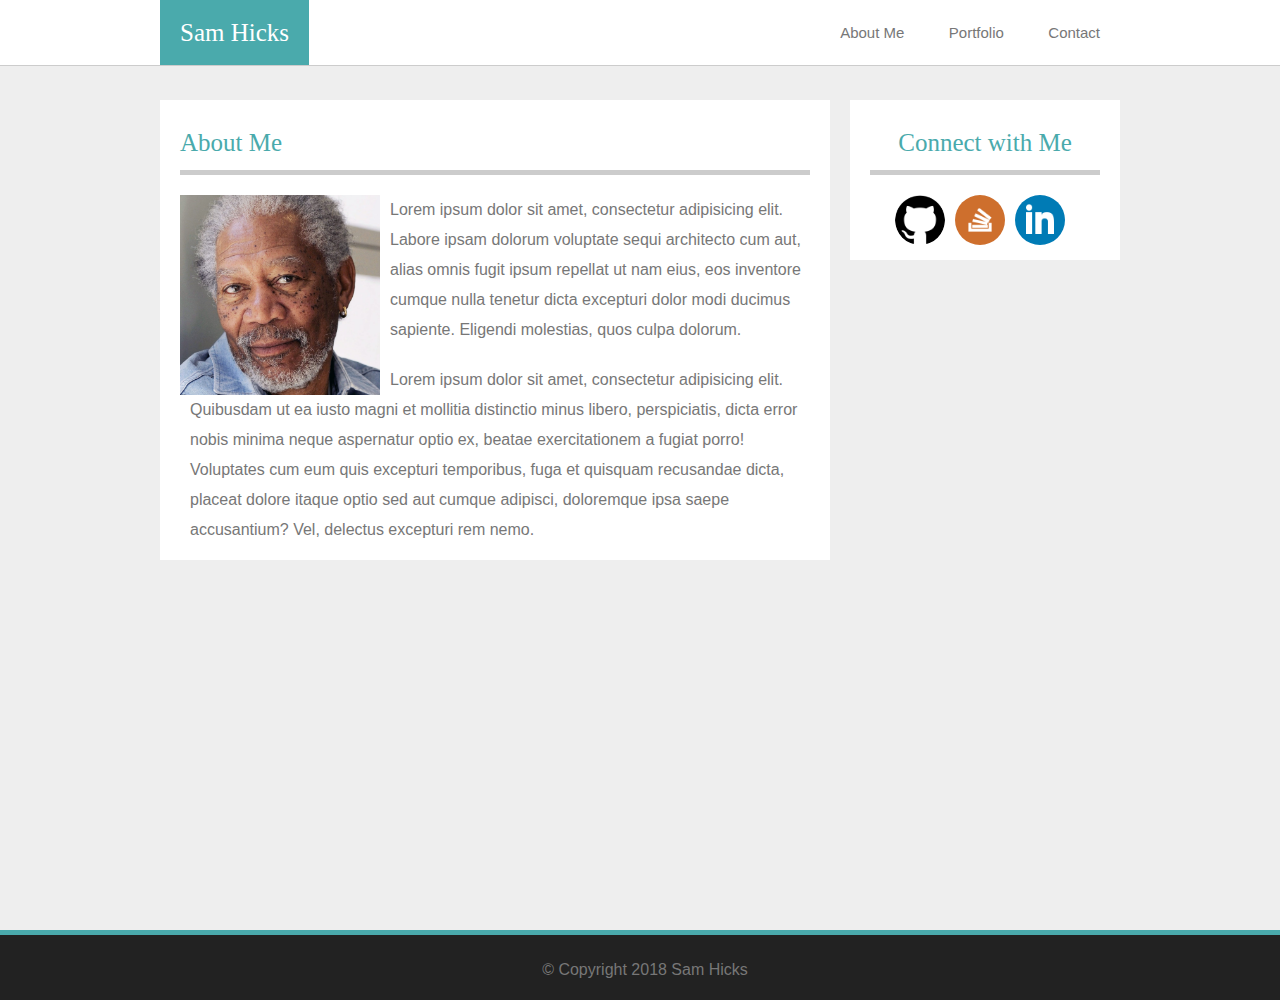
<file: index.html>
<!DOCTYPE html>
<html>

<head>
    <title>About Me</title>
    <link rel="stylesheet" href="./assets/css/reset.css" type="text/css" />
    <link rel="stylesheet" href="./assets/css/main.css" type="text/css" />
    <link rel="stylesheet" href="./assets/css/index.css" type="text/css" />
</head>

<body>
    <header>
        <div class="container">
            <div class="name-container">
                <h1>Sam Hicks</h1>
            </div>
            <nav>
                <ul>
                    <li><a href="./index.html">About Me</a></li>
                    <li><a href="./portfolio.html">Portfolio</a></li>
                    <li><a href="./contact.html">Contact</a></li>
                </ul>
            </nav>
        </div>
    </header>
    <div class="container content">
        <section>
            <h2>About Me</h2>
            <img src="./assets/images/index/morgan.jpg" alt="morgan freeman">
            <p>
                Lorem ipsum dolor sit amet, consectetur adipisicing elit. Labore ipsam dolorum voluptate sequi architecto cum aut, alias omnis fugit ipsum repellat ut nam eius, eos inventore cumque nulla tenetur dicta excepturi dolor modi ducimus sapiente. Eligendi molestias, quos culpa dolorum.
            </p>
            <p>
                Lorem ipsum dolor sit amet, consectetur adipisicing elit. Quibusdam ut ea iusto magni et mollitia distinctio minus libero, perspiciatis, dicta error nobis minima neque aspernatur optio ex, beatae exercitationem a fugiat porro! Voluptates cum eum quis excepturi temporibus, fuga et quisquam recusandae dicta, placeat dolore itaque optio sed aut cumque adipisci, doloremque ipsa saepe accusantium? Vel, delectus excepturi rem nemo.
            </p>
        </section>
        <aside>
            <h2>Connect with Me</h2>
            <ul>
                <li><a href="https://www.github.com/toatsted" target="_blank"><img class="small-logo" src="./assets/images/connect/github-logo-button.png" alt="github logo" /></a></li>
                <li><a href="https://stackoverflow.com/users/9069708/sam-hicks" target="_blank"><img class="small-logo" src="./assets/images/connect/stackoverflow-logo-button.png" alt="stack overflow logo" /></a></li>
                <li><a href="https://www.linkedin.com/in/samueljacksonhicks/" target="_blank"><img class="small-logo" src="./assets/images/connect/linkedin-logo-button.png" alt="linkedin logo" /></a></li>
            </ul>
        </aside>
    </div>
    <footer>
        <p>&copy; Copyright 2018 Sam Hicks</p>
    </footer>
</body>

</html>
</file>
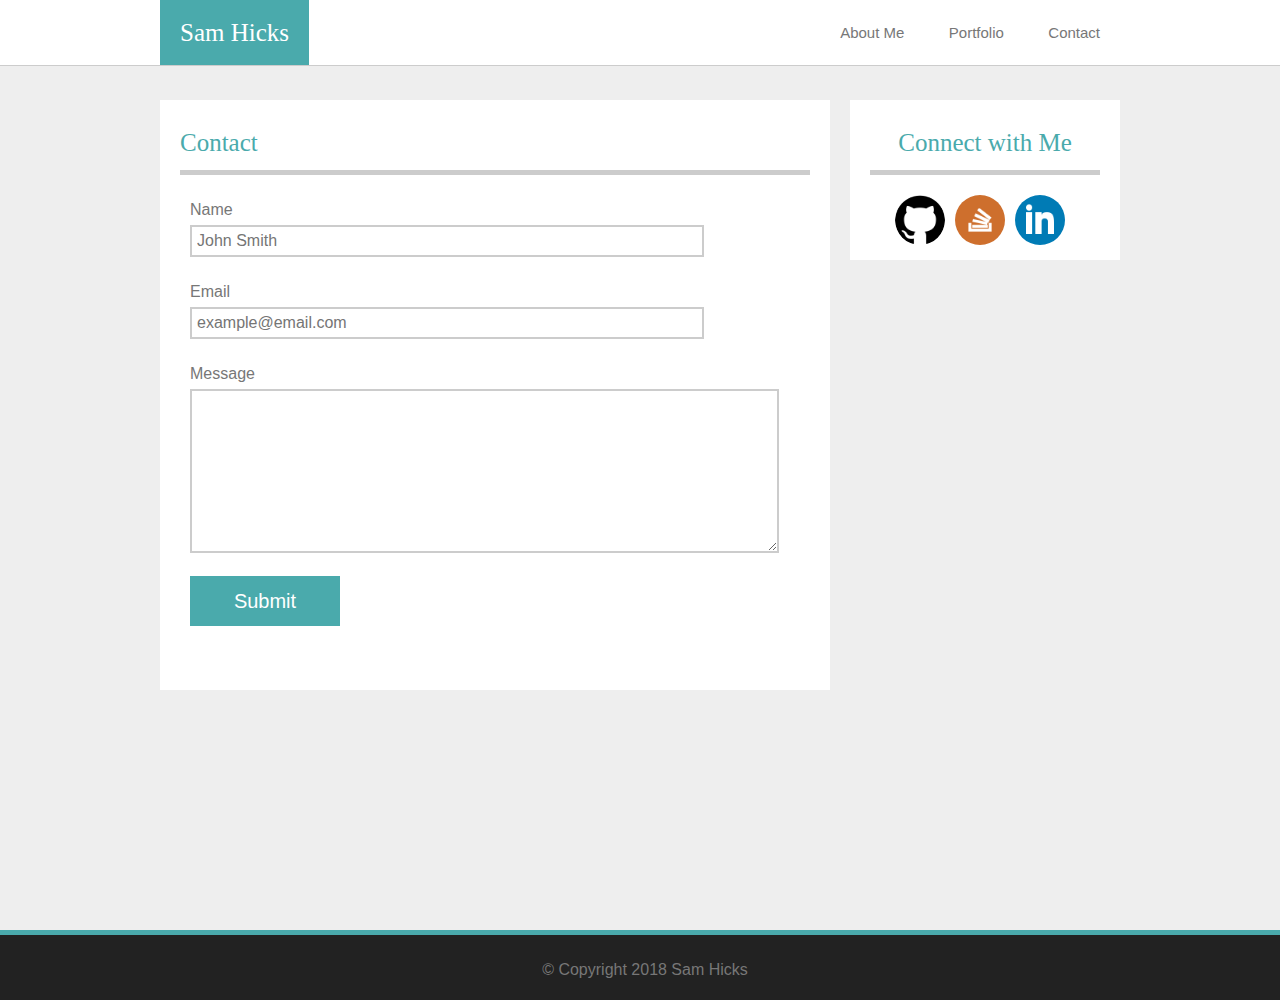
<file: contact.html>
<!DOCTYPE html>
<html>

<head>
    <title>Contact</title>
    <link rel="stylesheet" href="./assets/css/reset.css" type="text/css" />
    <link rel="stylesheet" href="./assets/css/main.css" type="text/css" />
    <link rel="stylesheet" href="./assets/css/contact.css" type="text/css" />
</head>

<body>
    <header>
        <div class="container">
            <div class="name-container">
                <h1>Sam Hicks</h1>
            </div>
            <nav>
                <ul>
                    <li><a href="./index.html">About Me</a></li>
                    <li><a href="./portfolio.html">Portfolio</a></li>
                    <li><a href="./contact.html">Contact</a></li>
                </ul>
            </nav>
        </div>
    </header>
    <div class="container content">
        <section>
            <h2>Contact</h2>
            <p>Name</p>
            <form action="#">
                <input type="text" placeholder="John Smith" />
                <p>Email</p>
                <input type="text" placeholder="example@email.com" />
                <p>Message</p>
                <textarea name="Message Box" cols="70" rows="10"></textarea>
                <input type="submit">
            </form>
        </section>
        <aside>
            <h2 class="connect-with-me">Connect with Me</h2>
            <ul>
                <li><a href="https://www.github.com/toatsted" target="_blank"><img class="small-logo" src="./assets/images/connect/github-logo-button.png" alt="github logo" /></a></li>
                <li><a href="https://stackoverflow.com/users/9069708/sam-hicks" target="_blank"><img class="small-logo" src="./assets/images/connect/stackoverflow-logo-button.png" alt="stack overflow logo" /></a></li>
                <li><a href="https://www.linkedin.com/in/samueljacksonhicks/" target="_blank"><img class="small-logo" src="./assets/images/connect/linkedin-logo-button.png" alt="linkedin logo" /></a></li>
            </ul>
        </aside>
    </div>
    <footer>
        <p>&copy; Copyright 2018 Sam Hicks</p>
    </footer>
</body>

</html>
</file>
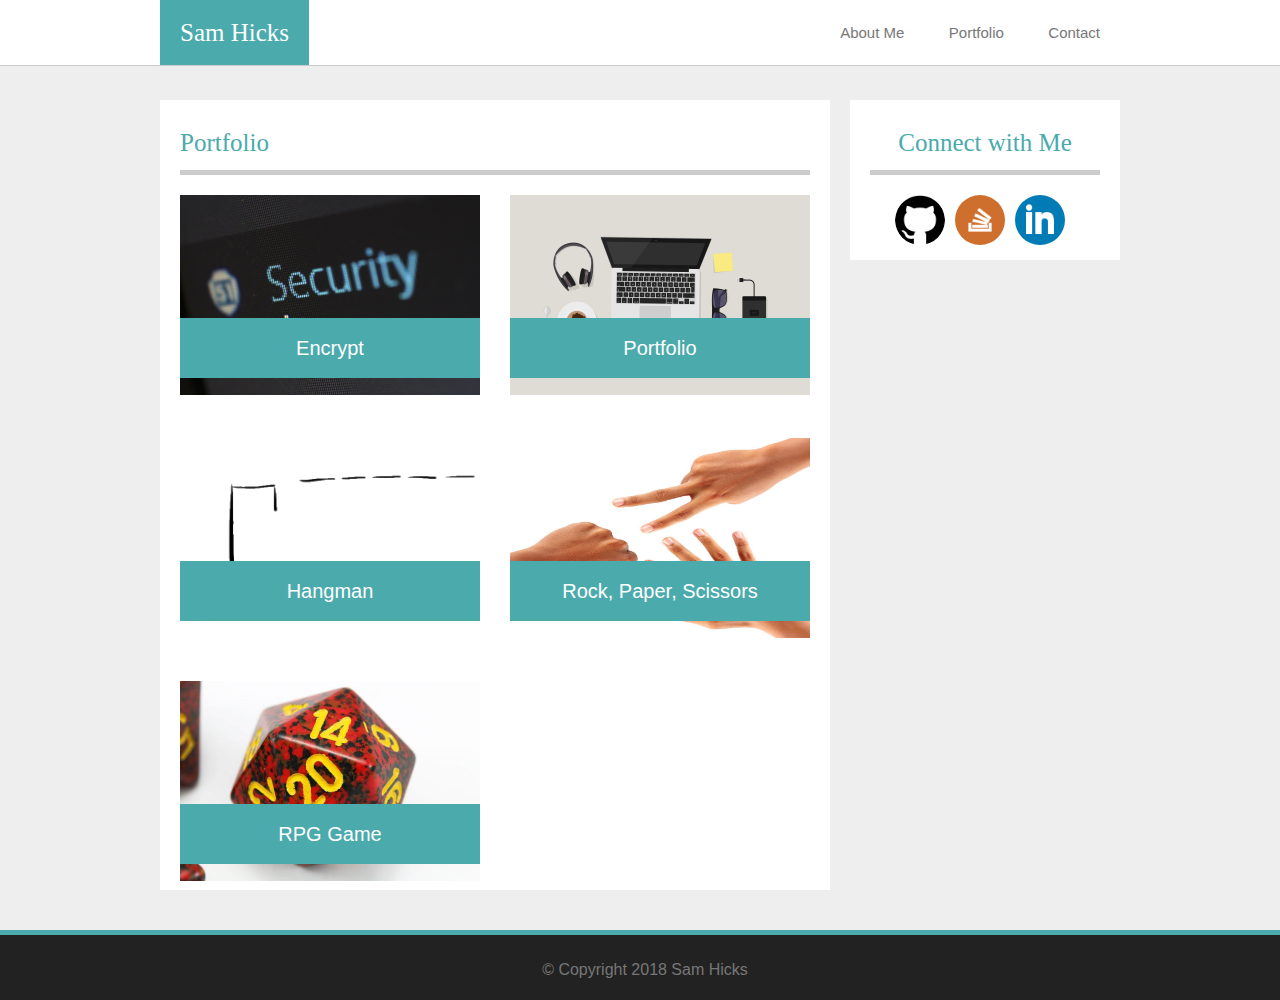
<file: portfolio.html>
<!DOCTYPE html>
<html>

<head>
    <title>Portfolio</title>
    <link rel="stylesheet" href="./assets/css/reset.css" type="text/css" />
    <link rel="stylesheet" href="./assets/css/main.css" type="text/css" />
    <link rel="stylesheet" href="./assets/css/portfolio.css" type="text/css" />
</head>

<body>
    <header>
        <div class="container">
            <div class="name-container">
                <h1>Sam Hicks</h1>
            </div>
            <nav>
                <ul>
                    <li><a href="./index.html">About Me</a></li>
                    <li><a href="./portfolio.html">Portfolio</a></li>
                    <li><a href="./contact.html">Contact</a></li>
                </ul>
            </nav>
        </div>
    </header>
    <div class="container content">
        <section>
            <h2>Portfolio</h2>
            <div class="img-container col-0">
                <a href="https://www.github.com/toatsted/encryption" target="_blank">

					<img src="./assets/images/portfolio/encrypt.jpg" alt="encrypt.jpg">
					<h3>Encrypt</h3>
				</a>
            </div>
            <div class="img-container col-1">
                <a href="https://www.github.com/toatsted/Basic-Portfolio" target="_blank">
					<img src="./assets/images/portfolio/portfolio.jpg" alt="portfolio.jpg">
					<h3>Portfolio</h3>
				</a>
            </div>
            <div class="img-container col-0">
                <a href="#">

					<img src="./assets/images/portfolio/hangman.png" alt="hangman.png">
					<h3>Hangman</h3>
				</a>
            </div>
            <div class="img-container col-1">
                <a href="#">

					<img src="./assets/images/portfolio/rps.png" alt="rps.png">
					<h3>Rock, Paper, Scissors</h3>
				</a>
            </div>
            <div class="img-container col-0">
                <a href="#">

					<img src="./assets/images/portfolio/die.png" alt="die.png">
					<h3>RPG Game</h3>
				</a>
            </div>
        </section>
        <aside>
            <h2 class="connect-with-me">Connect with Me</h2>
            <ul>
                <li><a href="https://www.github.com/toatsted" target="_blank"><img class="small-logo" src="./assets/images/connect/github-logo-button.png" alt="github logo" /></a></li>
                <li><a href="https://stackoverflow.com/users/9069708/sam-hicks" target="_blank"><img class="small-logo" src="./assets/images/connect/stackoverflow-logo-button.png" alt="stack overflow logo" /></a></li>
                <li><a href="https://www.linkedin.com/in/samueljacksonhicks/" target="_blank"><img class="small-logo" src="./assets/images/connect/linkedin-logo-button.png" alt="linkedin logo" /></a></li>
            </ul>
        </aside>
    </div>
    <footer>
        <p>&copy; Copyright 2018 Sam Hicks</p>
    </footer>
</body>

</html>
</file>
<file: assets/css/main.css>
/* body */

body {
    font-family: 'Arial', 'Helvetica Neue', Helvetica, sans-serif;
    color: #777777;

    background-color: #eeeeee;

    margin-top: 100px;

    display: flex;
    flex-direction: column;
}

html,
body {
    height: 100%;
}



/* texts */

p {
    margin: 20px 0px 0px 10px;

    line-height: 30px;
}

h1,
h2 {
    font-family: 'Georgia', Times, Times New Roman, serif;
}

h1 {
    color: #ffffff;
    font-size: 25px;

    margin: 20px;
}

h2 {
    color: #4aaaac;
    font-size: 25px;

    border-bottom: 5px #cccccc solid;

    padding: 10px 0px 15px 0px;
}



/* header */

header {
    background-color: #ffffff;

    height: 65px;
    width: 100%;

    position: fixed;
    top: 0;

    border-bottom: 1px #cccccc solid;

    margin-bottom: 20px;
}

header .name-container {
    background-color: #4aaaac;

    display: inline-block;

    float: left;

    height: 65px;
}

header li {
    display: inline-block;

    height: 65px;

    text-align: center;

    margin-top: 25px;
}

header nav {
    float: right;
}

header a {
    color: #777777;
    text-decoration: none;
    font-size: 15px;
    text-align: center;

    padding: 20px;
}

header a:hover {
    color: #ffffff;

    background-color: #4aaaac;
}



/* classes */

.container {
    width: 960px;

    margin: 0 auto;
}

.content {
    flex: 1 0 auto;
}

.small-logo {
    width: 50px;
    height: 50px;

    float: left;

    margin: 20px 10px 0 0;
}



/* footer */

footer {
    background-color: #222222;

    border-top: 5px solid #4aaaac;

    height: 65px;
    width: 100%;
}

footer p {
    text-align: center;
}



/* aside */

aside {
    width: 230px;
    height: 120px;

    float: left;

    background-color: #ffffff;

    margin-left: 20px;
    padding: 20px;
}

aside li {
    margin: 0 25px;
}

aside h2 {
    text-align: center;
}

aside img {
    border-radius: 50%;
}
</file>
<file: assets/css/index.css>
section {
    width: 630px;
    height: 420px;

    background-color: #ffffff;

    padding: 20px;

    float: left;
}

section img {
    float: left;

    margin: 20px 10px 0 0;

    width: 200px;
    height: 200px;
}
</file>
<file: assets/css/contact.css>
section {
    width: 630px;
    height: 550px;

    background-color: #ffffff;

    padding: 20px;

    float: left;

    overflow: hidden;
}

input[type=text] {
    padding: 5px;
    margin-left: 10px;

    border: 2px solid #cccccc;

    width: 500px;

    overflow: auto;
}

input[type=submit] {
    background-color: #4aaaac;
    color: #ffffff;
    font-size: 20px;

    height: 50px;
    width: 150px;

    margin: 20px 10px;
}

textarea {
    padding: 5px;
    margin-left: 10px;

    border: 2px solid #cccccc;
}
</file>
<file: assets/css/portfolio.css>
section {
    width: 630px;
    height: 750px;

    background-color: #ffffff;

    padding: 20px;

    float: left;
}

section img {
    z-index: 1;

    position: relative;

    width: 300px;
    height: 200px;
}

.col-0 {
    float: left;
}

.col-1 {
    float: right;
}

h3 {
    z-index: 2;

    position: absolute;

    font-size: 20px;
    text-align: center;
    color: #ffffff;

    bottom: 20px;

    background-color: #4aaaac;

    height: 20px;
    width: 300px;

    padding: 20px 0;
}

.img-container {
    position: relative;

    margin: 20px 0;
}
</file>
